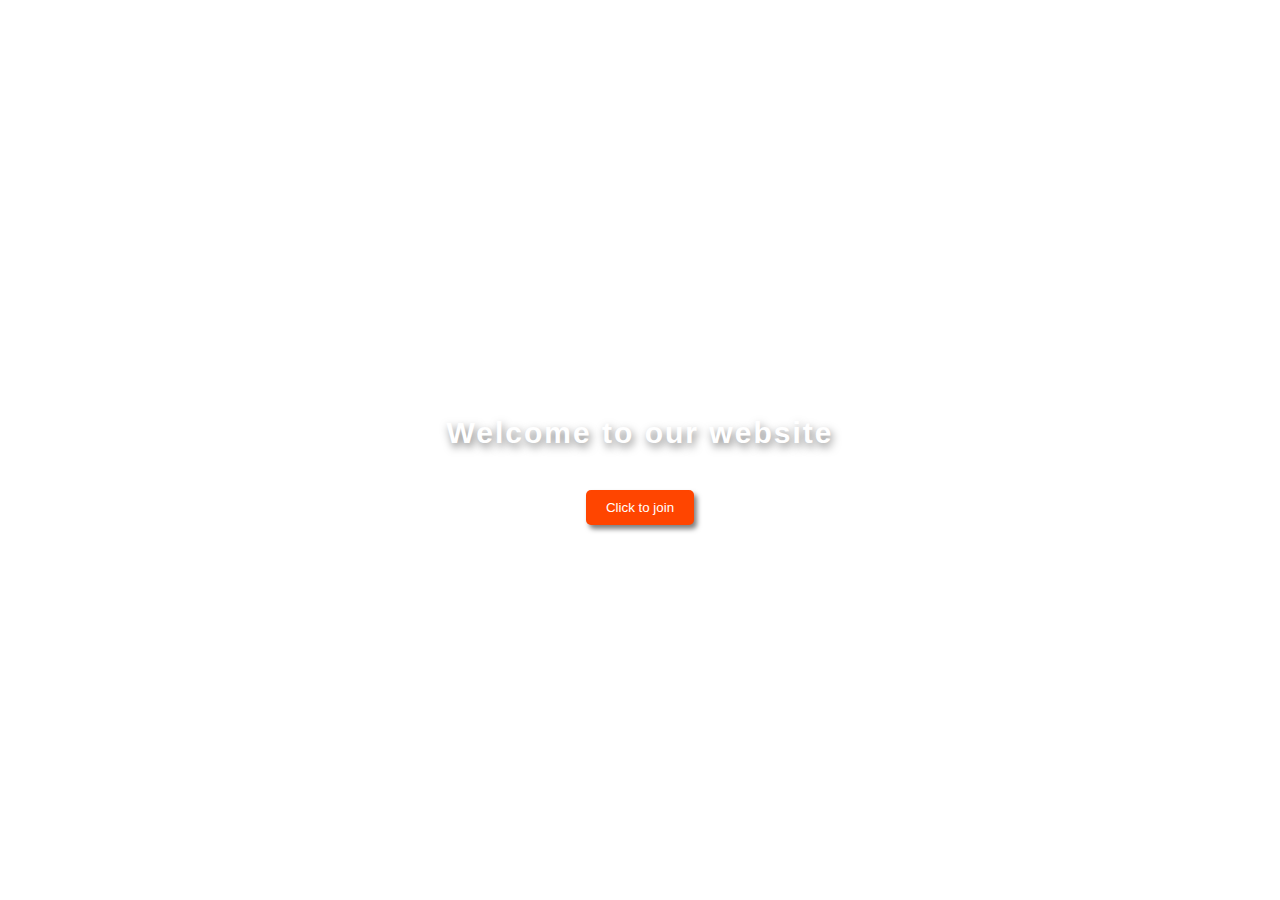
<file: Blurred Background popup/index.html>
<!DOCTYPE html>
<html lang="en">
<head>
    <meta charset="UTF-8">
    <meta http-equiv="X-UA-Compatible" content="IE=edge">
    <meta name="viewport" content="width=device-width, initial-scale=1.0">
    <title>Blurred Background Popup</title>
    <link rel="stylesheet" href="style.css">

    <link rel="stylesheet" href="https://cdnjs.cloudflare.com/ajax/libs/font-awesome/6.2.0/css/all.min.css"
     integrity="sha512-xh6O/CkQoPOWDdYTDqeRdPCVd1SpvCA9XXcUnZS2FmJNp1coAFzvtCN9BmamE+4aHK8yyUHUSCcJHgXloTyT2A==" crossorigin="anonymous" referrerpolicy="no-referrer" />
</head>
<body>
    <div class="container">
        <h1>Welcome to our website</h1>
        <button class="btn">Click to join</button>
    </div>
    <div class="popup-container active">
        <h4>20% OFF offer</h4>
        <label for="email">Your Email</label>
        <input class="input" type="email" name="email" placeholder="Enter your Email">
        <button class="popup-btn">Join</button>

        <div class="close-icon">
            <i class="fas fa-times fa-2x"></i>
        </div>
    </div>
    
</body>
<script src="script.js"></script>
</html>
</file>
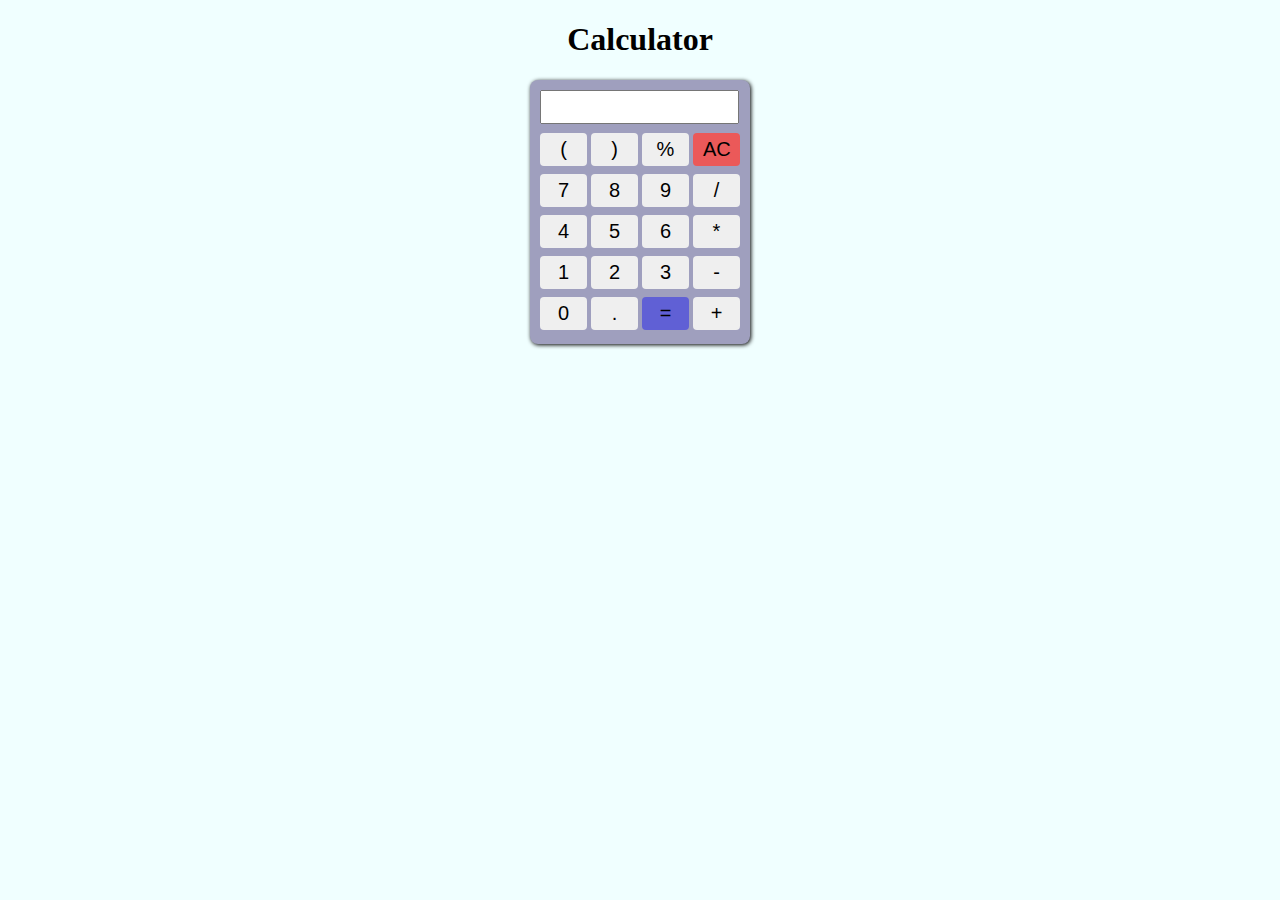
<file: Calculator/index.html>
<!DOCTYPE html>
<html lang="en">
<head>
    <meta charset="UTF-8">
    <meta http-equiv="X-UA-Compatible" content="IE=edge">
    <meta name="viewport" content="width=device-width, initial-scale=1.0">
    <link rel="stylesheet" href="style.css">
    <title>Calculator</title>
</head>
<body>
    <div class="mainContainer">
        <h1>Calculator</h1>
        <div class="innerContainer">
            <input class="input">
            <div class="row">
                <button class="btn">(</button>
                <button class="btn">)</button>
                <button class="btn">%</button>
                <button class="btn btnac">AC</button>
            </div>
            <div class="row">
                <button class="btn">7</button>
                <button class="btn">8</button>
                <button class="btn">9</button>
                <button class="btn">/</button>
            </div>
            <div class="row">
                <button class="btn">4</button>
                <button class="btn">5</button>
                <button class="btn">6</button>
                <button class="btn">*</button>
            </div>
            <div class="row">
                <button class="btn">1</button>
                <button class="btn">2</button>
                <button class="btn">3</button>
                <button class="btn">-</button>
            </div>
            <div class="row">
                <button class="btn">0</button>
                <button class="btn">.</button>
                <button class="btn btneq">=</button>
                <button class="btn">+</button>
            </div>

        </div>
    </div>
    <script src="script.js"></script>
</body>
</html>
</file>
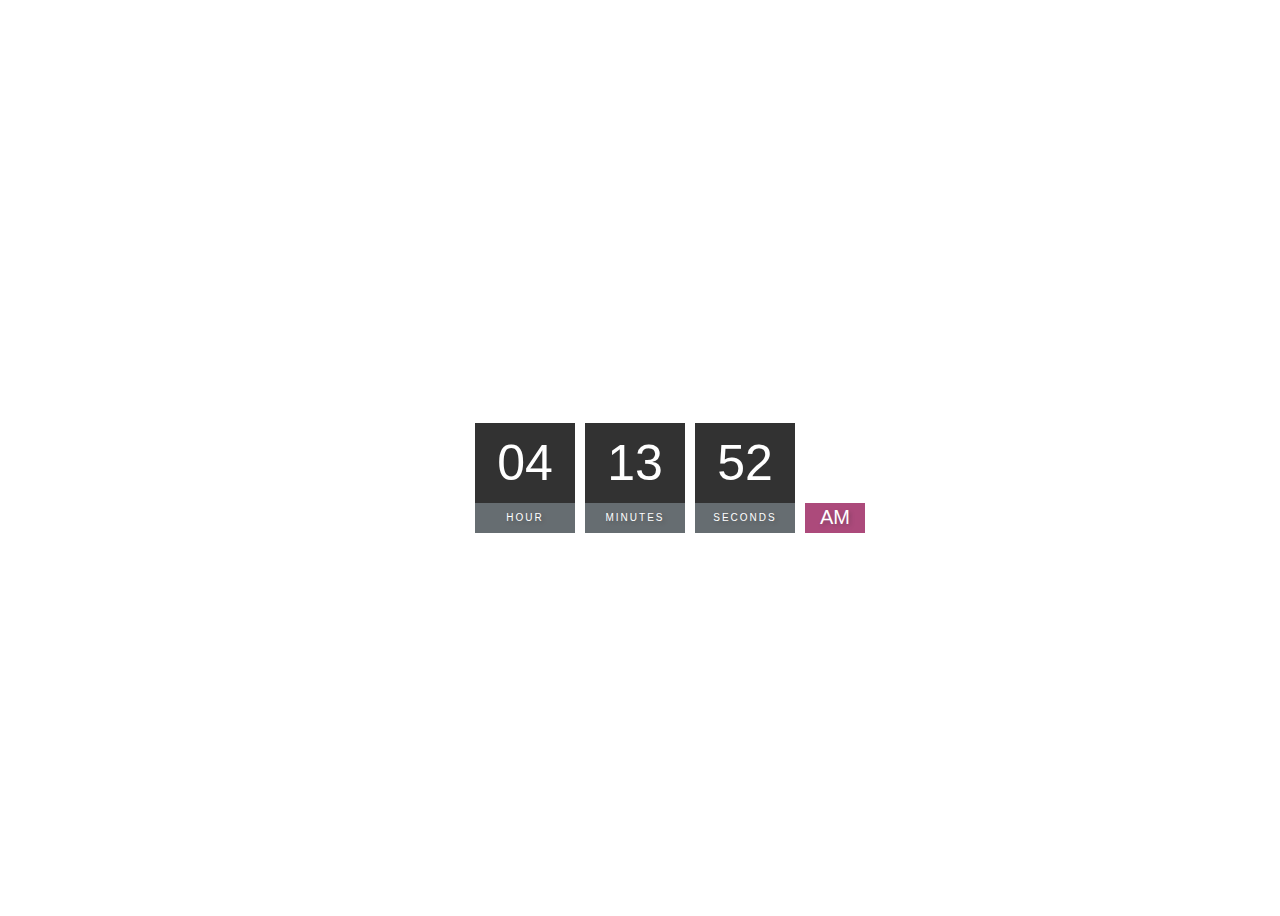
<file: Digital Clock/index.html>
<!DOCTYPE html>
<html lang="en">
<head>
    <meta charset="UTF-8">
    <meta http-equiv="X-UA-Compatible" content="IE=edge">
    <meta name="viewport" content="width=device-width, initial-scale=1.0">
    <title>Digital Clock</title>
    <link rel="stylesheet" href="style.css">
</head>
<body>
    <h2>Digital Clock</h2>
    <div class="clock">
        
       
            <div >
                <span id="hour">00</span>
                <span class="text">Hour</span>
            </div>
            <div >
                <span id="minutes">00</span>
                <span class="text">Minutes</span>
            </div>
            <div >
                <span id="seconds">00</span>
                <span class="text">Seconds</span>
            </div>
            <div >
                <span id="ampm">AM</span>
            </div>
        
       
    </div>
    <script src="script.js"></script>
</body>
</html>
</file>
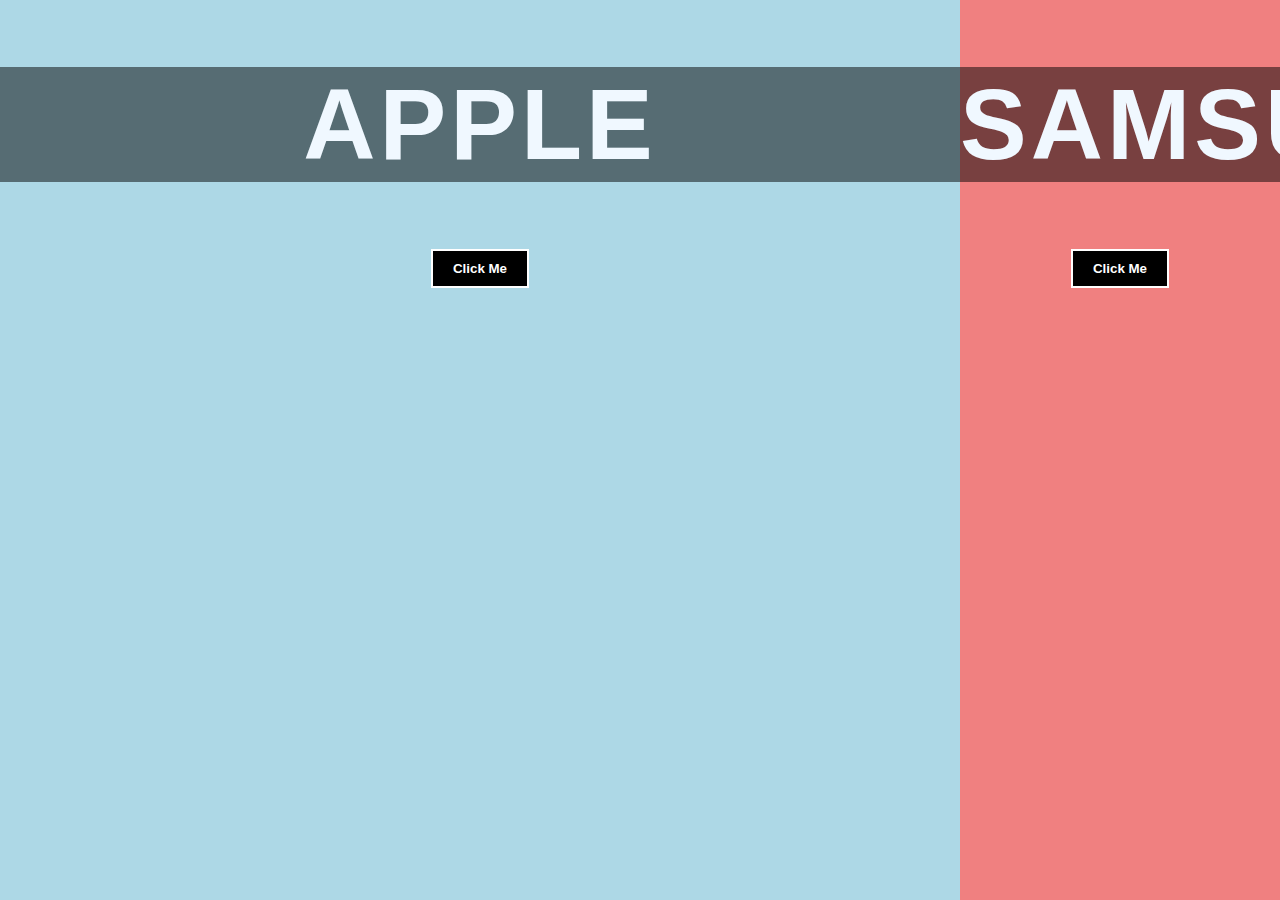
<file: Double Landing Page/index.html>
<!DOCTYPE html>
<html lang="en">
<head>
    <meta charset="UTF-8">
    <meta http-equiv="X-UA-Compatible" content="IE=edge">
    <meta name="viewport" content="width=device-width, initial-scale=1.0">
    <title>Double landed page</title>
    <link rel="stylesheet" href="style.css">
</head>
<body>
    <div class="container ">
        <div class="split left">
            <h1>APPLE</h1>
            <button class="btn">Click Me</button>

        </div>
        <div class="split right">
            <h1>SAMSUNG</h1>
            <button class="btn">Click Me</button>
        </div>
    </div>
    
</body>
<script src="script.js"></script>
</html>
</file>
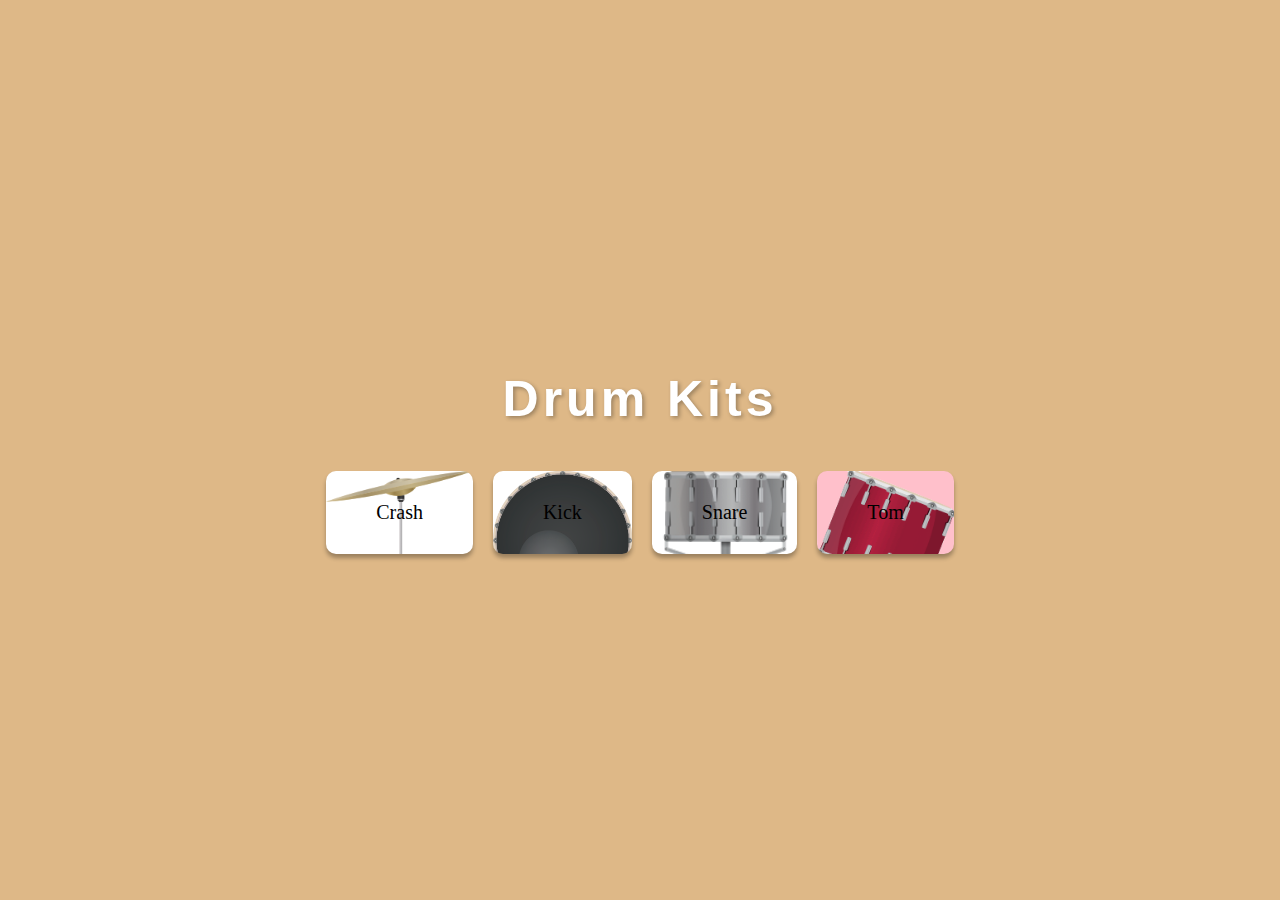
<file: Drum sticks/index.html>
<!DOCTYPE html>
<html lang="en">
<head>
    <meta charset="UTF-8">
    <meta http-equiv="X-UA-Compatible" content="IE=edge">
    <meta name="viewport" content="width=device-width, initial-scale=1.0">
    <title>Drum kits</title>
    <link rel="stylesheet" href="style.css">

    <link rel="stylesheet" href="https://cdnjs.cloudflare.com/ajax/libs/font-awesome/6.2.0/css/all.min.css" integrity="sha512-xh6O/CkQoPOWDdYTDqeRdPCVd1SpvCA9XXcUnZS2FmJNp1coAFzvtCN9BmamE+4aHK8yyUHUSCcJHgXloTyT2A==" crossorigin="anonymous" referrerpolicy="no-referrer" />

</head>
<body>
    <h1>Drum Kits<i class="fa-solid fa-drum"></i></h1>
    <div class="main">
        
    </div>    
</body>
<script src="script.js"></script>
</html>
</file>
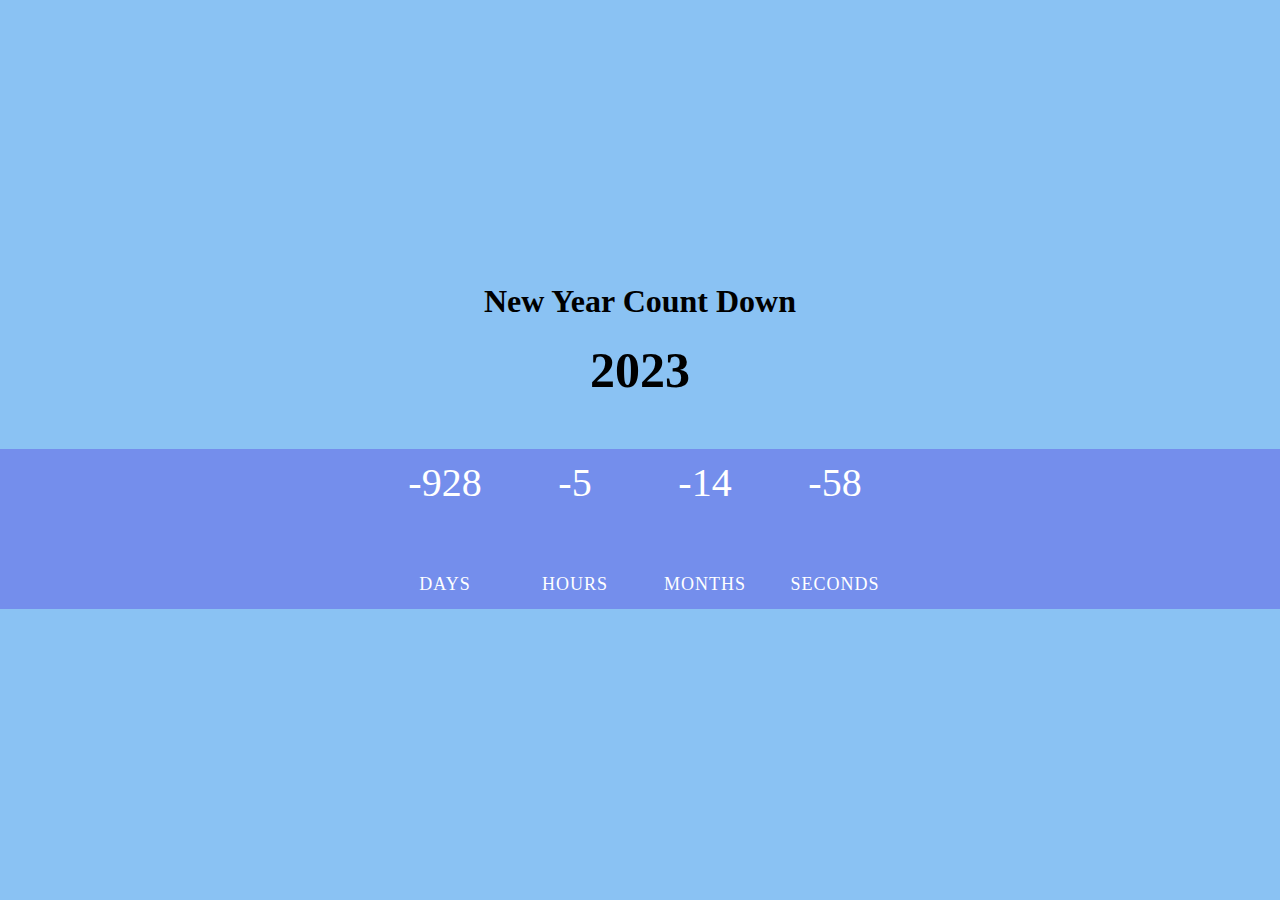
<file: New Year CountDown/index.html>
<!DOCTYPE html>
<html lang="en">
<head>
    <meta charset="UTF-8">
    <meta http-equiv="X-UA-Compatible" content="IE=edge">
    <meta name="viewport" content="width=device-width, initial-scale=1.0">
    <title>New Year Count Down</title>
    <link rel="stylesheet" href="style.css">
</head>
<body>
    
        <h1>New Year Count Down</h1>
        <span id="year">2023</span>
        <div class="countdown">
            <span id="days">00</span>
            <span id="hours">00</span>
            <span id="minutes">00</span>
            <span id="seconds">00</span>
        </div>
    
    
</body>
<script src="script.js"></script>
</html>
</file>
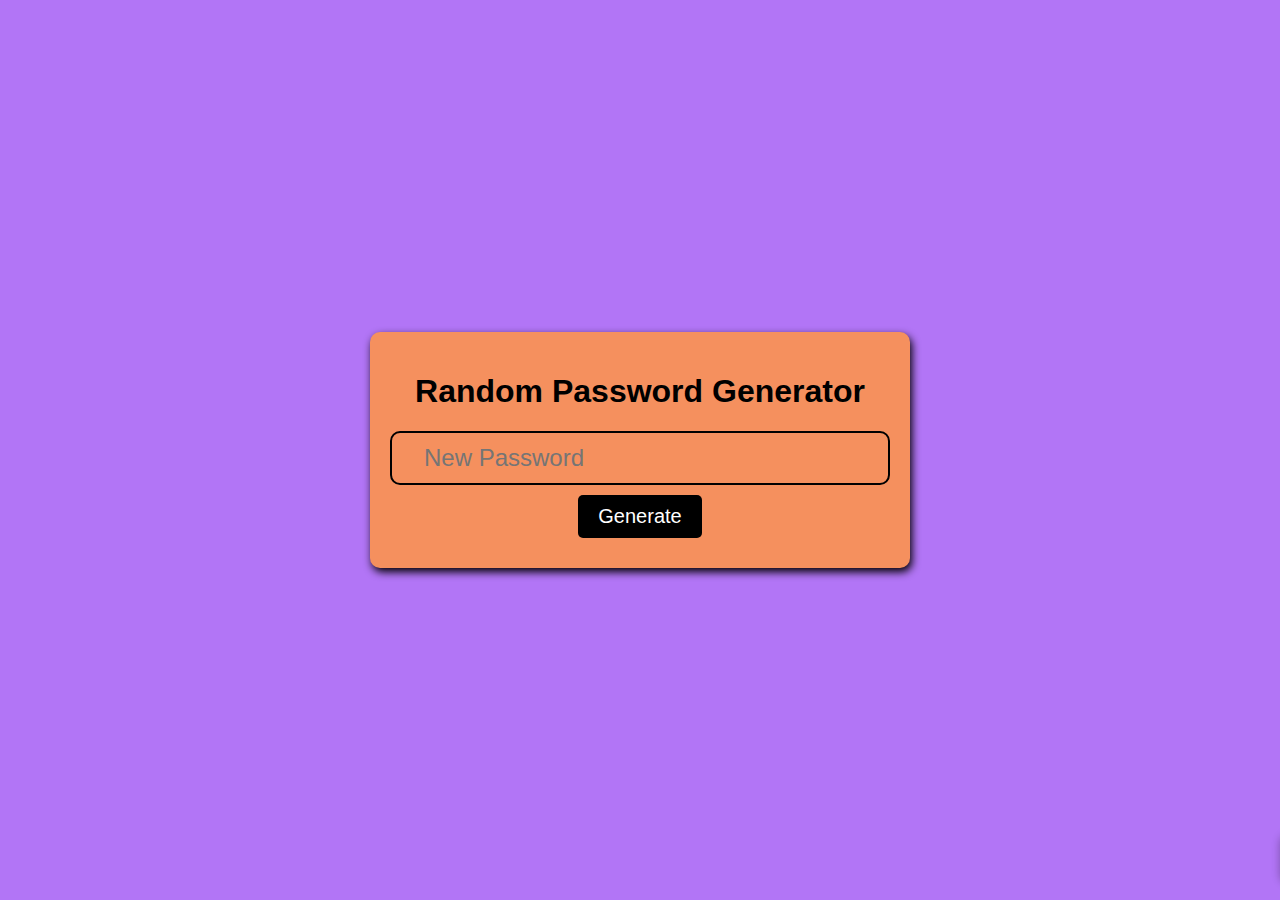
<file: Random Password Generator/index.html>
<!DOCTYPE html>
<html lang="en">
<head>
    <meta charset="UTF-8">
    <meta http-equiv="X-UA-Compatible" content="IE=edge">
    <meta name="viewport" content="width=device-width, initial-scale=1.0">
    <title>Random Password Generator</title>

    <link rel="stylesheet" href="style.css">
    <link rel="stylesheet" href="https://cdnjs.cloudflare.com/ajax/libs/font-awesome/6.2.1/css/all.min.css"
     integrity="sha512-MV7K8+y+gLIBoVD59lQIYicR65iaqukzvf/nwasF0nqhPay5w/9lJmVM2hMDcnK1OnMGCdVK+iQrJ7lzPJQd1w==" crossorigin="anonymous"
     referrerpolicy="no-referrer" />
</head>
<body>
    
    <div class="main">
        <h1>Random Password Generator</h1>
        <div class="password">
            <input class="input" type="text" readonly placeholder="New Password">
            <i class="fa-regular fa-copy fa-2x icon" ></i>
        </div>
        
        <button type="button" id="btn">Generate</button>
    </div>
    <div class="alert-container active">
        Password Copied
    </div>
    

    
</body>
<script src="script.js"></script>
</html>
</file>
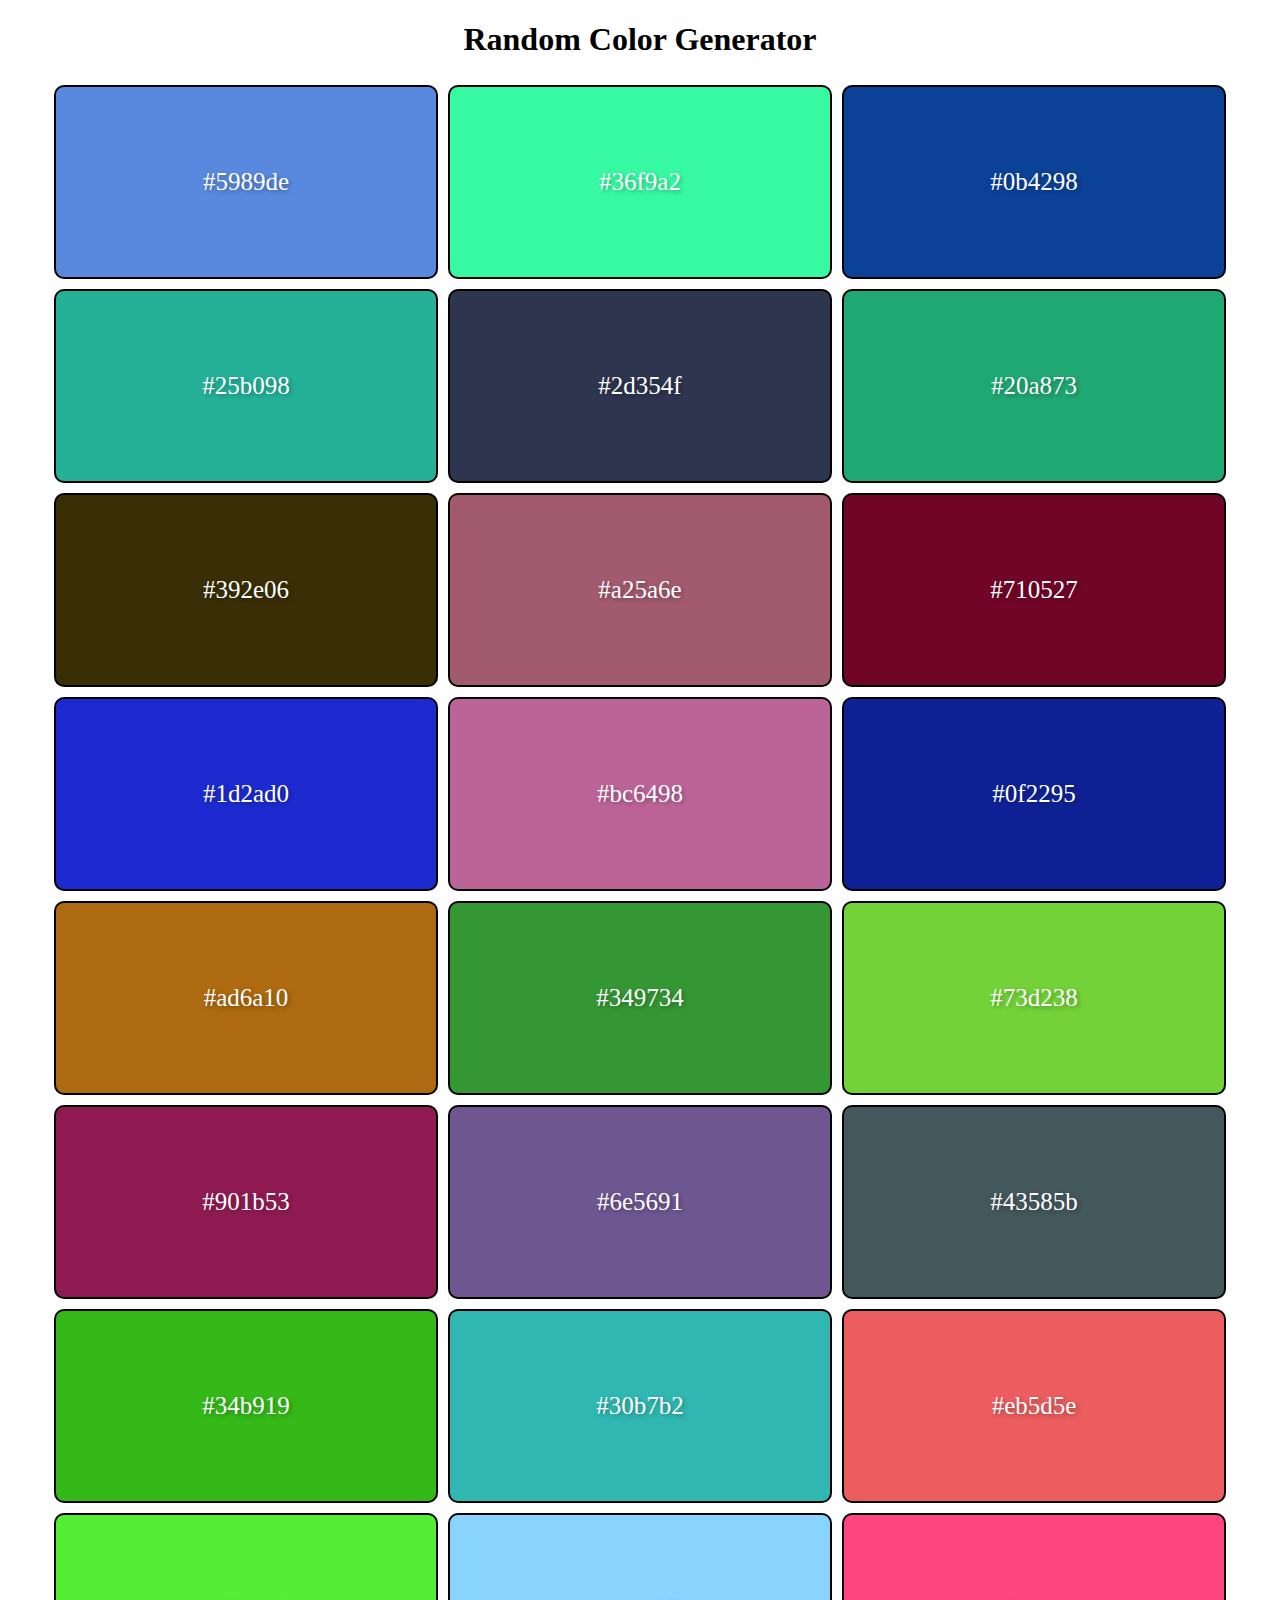
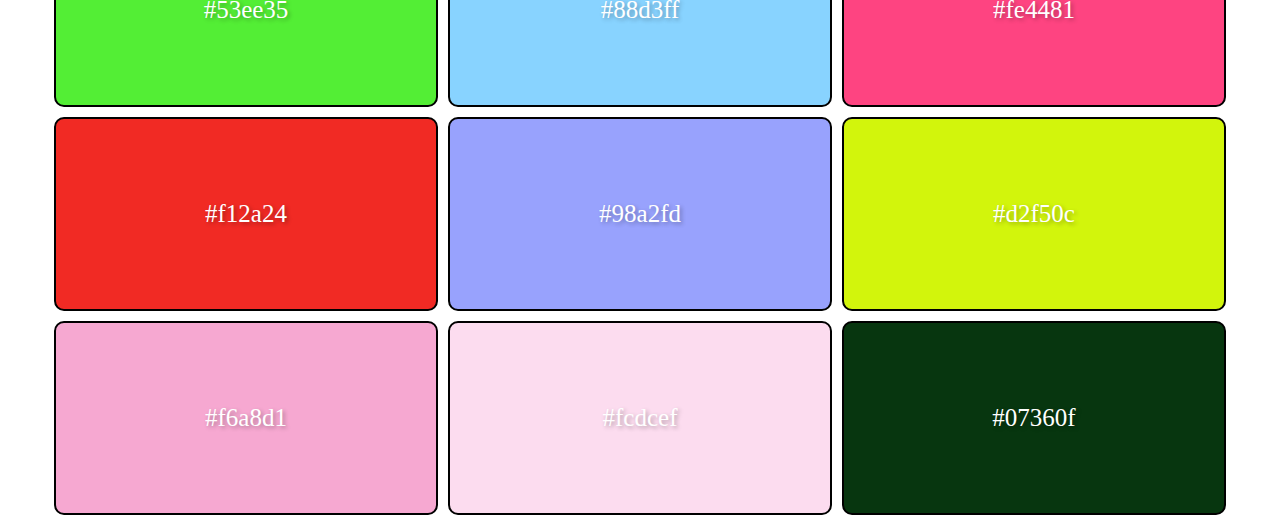
<file: Random-color-generator/index.html>
<!DOCTYPE html>
<html lang="en">
<head>
    <meta charset="UTF-8">
    <meta http-equiv="X-UA-Compatible" content="IE=edge">
    <meta name="viewport" content="width=device-width, initial-scale=1.0">
    <title>Random Color Generator</title>
    <link rel="stylesheet" href="style.css">
</head>
<body>
    <h1>Random Color Generator</h1>

    <!-- Before creating a class in class in for loop -->
    <!-- <div class="container">
        <div class="color-container">#17bf8a</div>
        <div class="color-container">#111111</div>
        <div class="color-container">#111111</div>
        <div class="color-container">#111111</div>
        <div class="color-container">#111111</div>
        <div class="color-container">#111111</div>
    </div> -->
    
    <!-- After creating a class in script.js -->
    <div class="container"></div>
</body>
<script src="script.js"></script>
</html>
</file>
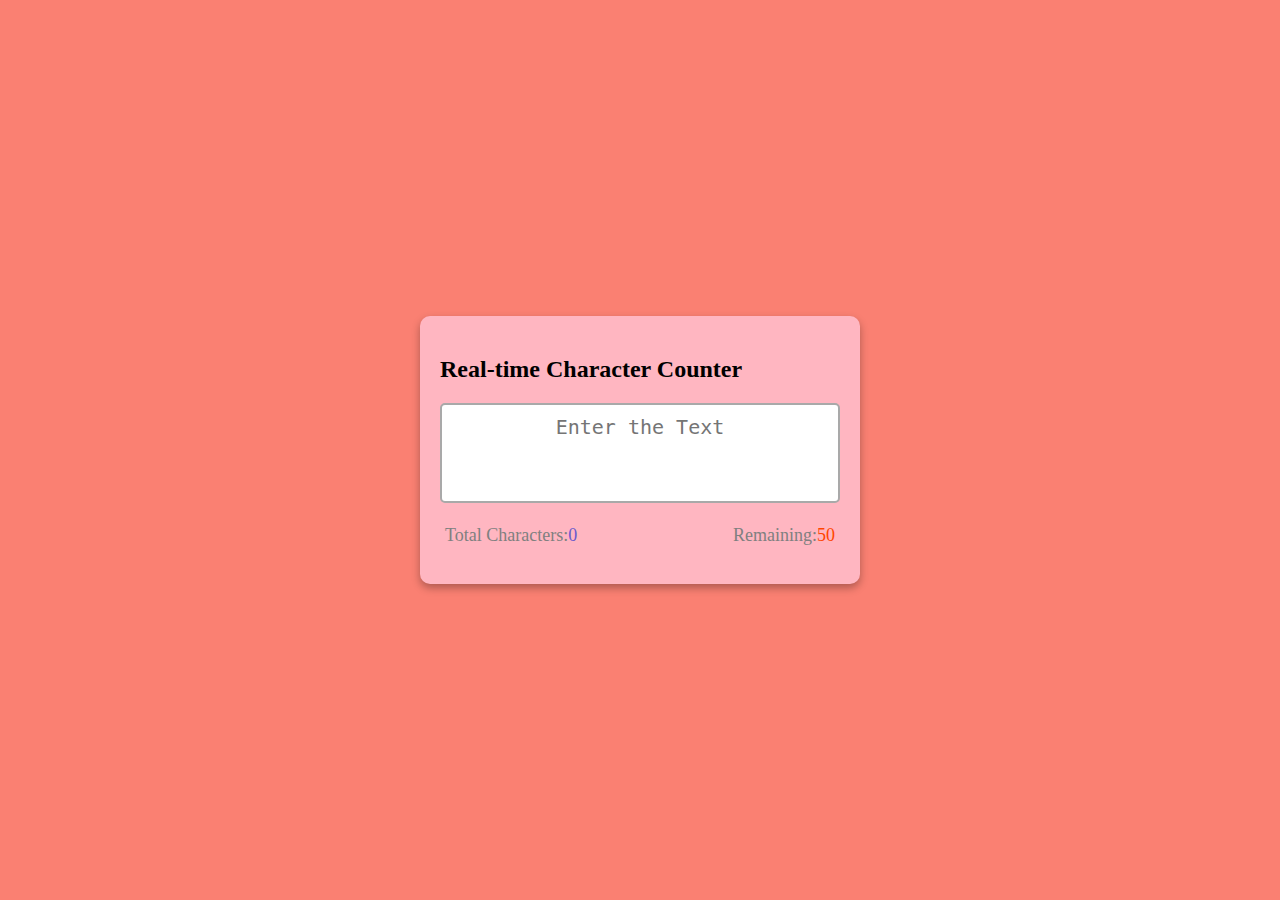
<file: real-time-character-counter/index.html>
<!DOCTYPE html>
<html lang="en">
<head>
    <meta charset="UTF-8">
    <meta http-equiv="X-UA-Compatible" content="IE=edge">
    <meta name="viewport" content="width=device-width, initial-scale=1.0">
    <title>Real-time-character-counter</title>
    <link rel="stylesheet" href="style.css">
</head>
<body>
    <div class="container">
        <h2>Real-time Character Counter</h2>
        <textarea id="textarea"
        class="textarea"
         placeholder="Enter the Text" maxlength="50"></textarea>
        <div class="counter-container">
                <p>Total Characters:<span id="total-counter">4</span></p>
           
                <p>Remaining:<span id="remaining-counter">0</span></p>

        </div>
    </div>
    <script src="script.js"></script>
</body>
</html>
</file>
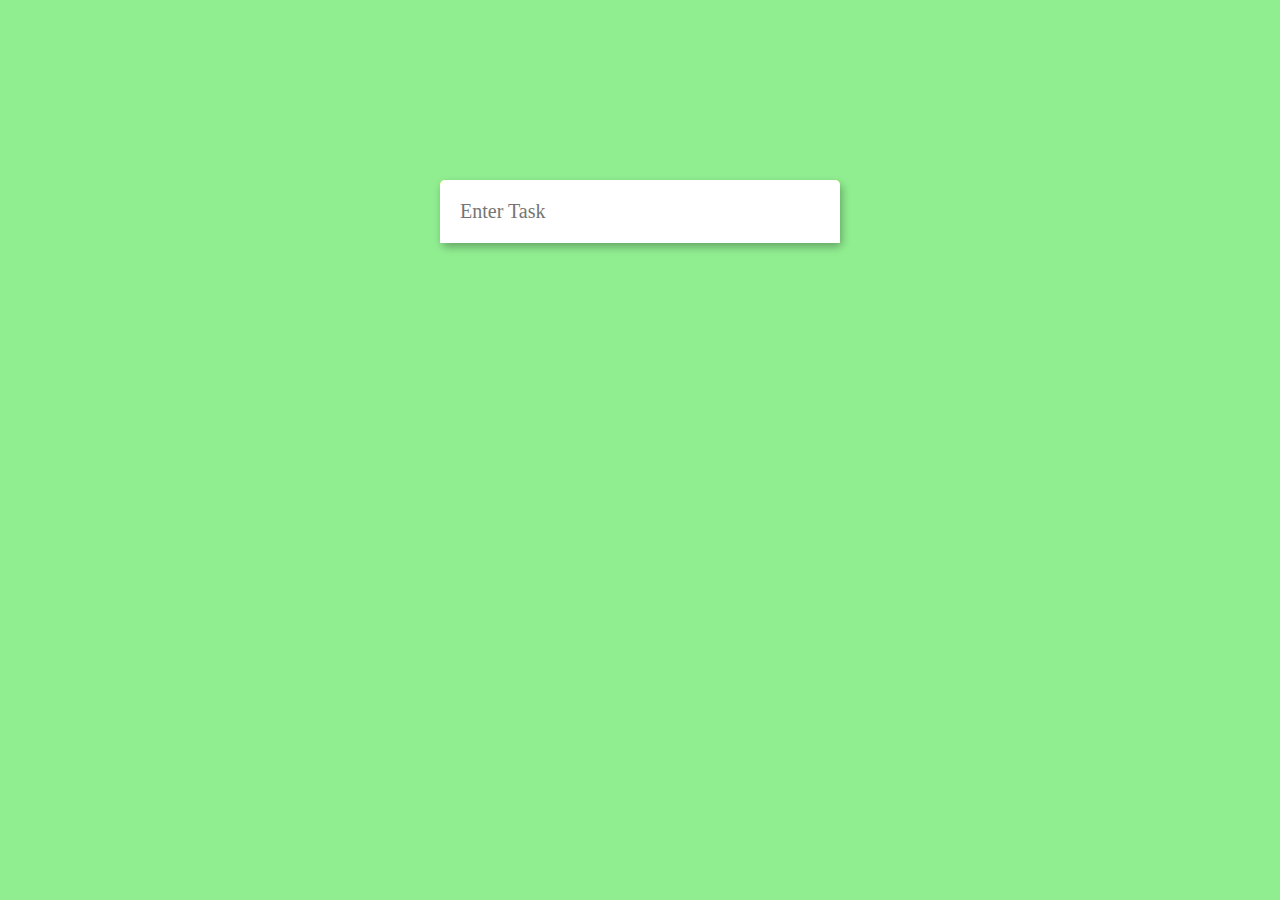
<file: To Do List/index.html>
<!DOCTYPE html>
<html lang="en">
<head>
    
    <meta charset="UTF-8">
    <meta http-equiv="X-UA-Compatible" content="IE=edge">
    <meta name="viewport" content="width=device-width, initial-scale=1.0">
    <title>To Do List </title>
    <link rel="stylesheet" href="style.css">
    <link rel="stylesheet" href="https://cdnjs.cloudflare.com/ajax/libs/font-awesome/6.2.1/css/all.min.css" integrity="sha512-MV7K8+y+gLIBoVD59lQIYicR65iaqukzvf/nwasF0nqhPay5w/9lJmVM2hMDcnK1OnMGCdVK+iQrJ7lzPJQd1w==" crossorigin="anonymous" referrerpolicy="no-referrer" />
</head>
<body>
    <form class="container">
        <input class="input" type="text" placeholder="Enter Task">
        <ul class="tasks">
            <!-- <li class="checked">
                Drink Beer
                <i class="fa-solid fa-square-check"></i>
                <i class="fa-solid fa-trash"></i>
            </li>
            <li>
                Drive the Dumper
                <i class="fa-solid fa-square-check"></i>
                <i class="fa-solid fa-trash"></i>
            </li> -->
        </ul>
    </form>
    
    
</body>
<script src="script.js"></script>
</html>
</file>
<file: Blurred Background popup/style.css>
body{
    margin: 0;
}
.container{
    background-image: url("https://images.unsplash.com/photo-1560762484-813fc97650a0?ixlib=rb-4.0.3&ixid=MnwxMjA3fDB8MHxwaG90by1wYWdlfHx8fGVufDB8fHx8&auto=format&fit=crop&w=774&q=80");
    
    height: 100vh;
    background-size: cover;
    display: flex;
    flex-direction: column;
    justify-content: center;
    align-items: center;
    transition: filter 0.7s;
}
h1{
    font-family:sans-serif ;
    color: white;
    font-weight: 300px;
    letter-spacing: 2px;
    text-shadow: 2px 4px 8px rgba(0,0,0,0.5);
    font-size: 30px;
    padding: 20px 30px;
}
.btn{
    background-color: orangered;
    color: white;
    border: none;
    border-radius: 5px;
    padding: 10px 20px;
    cursor: pointer;
    box-shadow: 3px 4px 5px rgba(0,0,0,0.5);
}
.btn:hover{
    filter: brightness(0.8);
}

.active.container{
    filter: blur(5px) brightness(0.7);
}
.popup-container{
    position: fixed;
    left: 50%;
    top: 30%;
    transform: translateX(-50%);
    background-image:url("https://images.unsplash.com/photo-1511467687858-23d96c32e4ae?ixlib=rb-4.0.3&ixid=MnwxMjA3fDB8MHxzZWFyY2h8OHx8a2V5Ym9hcmR8ZW58MHx8MHx8&auto=format&fit=crop&w=600&q=60");
    background-size: cover;
    width: 400px;
    height: 200px;
    display: flex;
    flex-direction: column;
    padding: 20px;
    /* justify-content: center;
    align-items: center; */
    border-radius: 10px;
    box-shadow: 0 4px 8px rgba(0,0,0,0.5);
    opacity: 1;
    transition: 0.7s;
}
h4{
    font-size: 30px;
    margin: 10px 0;
    font-family: sans-serif;
    color: blueviolet;
}

label{
    font-family: sans-serif;
    color: blueviolet;
}

.popup-btn{
    background-color: orangered;
    padding: 10px;
    font-size: 20px;
    cursor: pointer;
}

.input{
    border: 2px solid;
    padding: 10px;
    margin: 10px 0;
    font-size: 20px;
    text-align: center;
}
.input::placeholder{
    color: lightgrey;
}


.close-icon{
    position: absolute;
    right: 20px;
    cursor: pointer;
}
.close-icon:hover{
    color: red;
}
.active.popup-container{
    visibility: hidden;
    opacity: 0;
    top: 10%;
}
</file>
<file: Calculator/style.css>
body{
    margin: 0;
    padding: 0;
}
.mainContainer{
    height: 100vh;
    width: 100vw;
    background-color: azure;
    display: flex;
    /* justify-content: center; */
    align-items: center;
    flex-direction: column;
}
h1{
    text-align: center;
}
.innerContainer{
    background: rgb(159, 159, 190);
    /* max-width: 250px;
    height: 200px; */
    /* margin: auto; */
    padding: 10px;
    border-radius: 8px;
    box-shadow: 1px 1px 4px;
    display: flex;
    flex-direction: column;
}
.input{
    height: 20px;
    text-align: right;
    margin-bottom: 5px;
    font-size: 20px;
    padding: 5px;
    max-width: 185px;
    
}
.input:focus{
    outline: none;
}
.row{
    margin: 4px 0;
}
.btn{
    margin: auto;
    padding:5px 10px;
    width: 47px;
    border: none;
    border-radius: 4px;
    font-size: 20px;
}
.btn:hover{
    opacity: 0.9;
    cursor: pointer;
}
.btneq{
    background-color: rgb(96, 96, 213);
}
.btnac{
    background-color: rgb(235, 89, 89);
}
</file>
<file: Digital Clock/style.css>
body{
    font-family: sans-serif;
    display: flex;
    flex-direction: column;
    align-items: center;
    justify-content: center;
    height: 100vh;
    background: url("https://images.pexels.com/photos/531321/pexels-photo-531321.jpeg?auto=compress&cs=tinysrgb&w=1260&h=750&dpr=2");
    background-size: cover;
}
h2{
    text-transform: uppercase;
    letter-spacing: 4px;
    font-size: 14px;
    color: #fff;
}
.clock{
    display: flex;
}
.clock div{
    margin: 5px;
    position: relative;
}
.clock span{
    width: 100px;
    height: 80px;
    background: rgb(0, 0, 0);
    opacity: 0.8;
    color: #fff;
    display: flex;
    align-items: center;
    justify-content: center;
    font-size: 50px;
    text-shadow: 2px 2px 4px rgba(0,0,0,0.3);
}
.clock .text{
    height: 30px;
    font-size: 10px;
    text-transform: uppercase;
    letter-spacing: 2px;
    background: rgb(65, 73, 78);
    opacity: 0.8;
}
.clock #ampm{
    bottom: 0;
    position: absolute;
    width: 60px;
    height: 30px;
    font-size: 20px;
    background: rgb(152, 29, 91);
}
</file>
<file: Double Landing Page/style.css>
body{
    margin: 0;
    display: flex;
    justify-content: center;
    height: 100vh;
    align-items: center;
    text-align: center;
    font-family: Impact, Haettenschweiler, 'Arial Narrow Bold', sans-serif;
}
.container{
    display: flex;
    
    align-items: center;
}
.split{
    width: 50%;
    height: 100%;
    overflow: hidden;
    transition: 1s ease-in-out;
}
h1{
    font-size: 100px;
    backdrop-filter: brightness(0.5);
    color: aliceblue;
    letter-spacing: 4px;
}
.left{
    background-color: lightblue;
    position: absolute;
    left: 0;
    background-image: url("https://d2d22nphq0yz8t.cloudfront.net/88e6cc4b-eaa1-4053-af65-563d88ba8b26/https://media.croma.com/image/upload/v1662703724/Croma%20Assets/Communication/Mobiles/Images/261934_qgssvy.png/mxw_2048,s_webp,f_auto");
    background-size: cover;
}
.right{
    background-color: lightcoral;
    background-image: url("https://d2d22nphq0yz8t.cloudfront.net/88e6cc4b-eaa1-4053-af65-563d88ba8b26/https://media.croma.com/image/upload/v1666992568/Croma%20Assets/Communication/Mobiles/Images/233767_nndowr.png/mxw_2048,s_webp,f_auto");
    background-size: cover;
    position: absolute;
    right: 0;
}
.btn{
    background-color: black;
    color: white;
    padding: 10px 20px;
    border: 2px solid;
    font-weight: 600;
}
.btn:hover{
    background-color: white;
    color: black;
}

.active-left .left{
    width: 75%;
}
.active-left .right{
    width: 25%;
}
.active-right .left{
    width: 25%;
}
.active-right .right{
    width: 75%;
}
</file>
<file: Drum sticks/style.css>
body{
    margin: 0;
    display: flex;
    flex-direction: column;
    height: 100vh;
    justify-content: center;
    align-items: center;
    background-color:burlywood;
}
h1{
    font-size: 50px;
    font-family: Impact, Haettenschweiler, 'Arial Narrow Bold', sans-serif;
    letter-spacing: 4px;
    color: white;
    text-shadow: 2px 2px 4px rgba(0,0, 0, 0.3);
    white-space: nowrap;
}
.main{
    text-align: center;

    /* display: flex;
    width: 100%;
    align-items: center;
    justify-content: center; */
    
}
.btn{
    background-color: pink;
    border: none;
    padding: 30px 50px;
    margin: 10px;
    border-radius: 10px;
    box-shadow: 0 4px 4px rgba(0,0, 0, 0.3);
    font-size: 20px;
    font-family: cursive;
    background-image: url("Images/crash.png");
    background-size: cover;
    cursor: pointer;
    text-transform: capitalize;
}
.btn:hover{
    filter: brightness(0.9);
}
.btn:active{
    background-size: 105%;
}
</file>
<file: New Year CountDown/style.css>
body{
    margin: 0;
    display: flex;
    flex-direction: column;
    justify-content: center;
    height: 100vh;
    align-items:center ;
    background-color: rgb(138, 194, 243);
    font-family: cursive;
    overflow: hidden;
}
#year{
    margin-bottom: 20px;
    font-size: 50px;
    font-weight: bold;
}
.main-container{
    background-color: rgba(96, 96, 231, 0.531);
    padding: 20px;
    border-radius: 10px;
    
}
.countdown{
    background-color: rgba(96, 96, 231, 0.531) ;
    width: 100%;
    height: 120px;
    padding: 20px;
    margin:30px;
    color: white;
    text-align: center;
    border-radius: 10px;
    display: flex;
    justify-content: center;
}
.countdown span{
    margin: 0 15px;
    text-align: center;
    font-size: 2.5em;
    font-weight: 500;
    margin-top: -10px;
    position:relative;
    width: 100px;
    
}

.countdown span::before{
    content: "";
    position: absolute;
    bottom: -20px;
    left: 0;
    font-size: 0.45em;
    text-transform: uppercase;
    letter-spacing: 1px;
    font-weight: 500;
    width: 100%;
    height: 35px;

}
.countdown #days::before{
    content: "Days";
}
.countdown #hours::before{
    content: "Hours";
}
.countdown #minutes::before{
    content: "Months";
}
.countdown #seconds::before{
    content: "Seconds";
}
</file>
<file: Random Password Generator/style.css>
body{
    margin: 0;
    display: flex;
    justify-content: center;
    height: 100vh;
    align-items: center;
    text-align: center;
    background-color: #b275f6;
}
.main{
 background-color: #f5905e;
 width: 500px;
 padding: 20px;
 font-family: 'Lucida Sans', 'Lucida Sans Regular', 'Lucida Grande', 'Lucida Sans Unicode', Geneva, Verdana, sans-serif;
 
 border-radius: 10px;
 box-shadow: 2px 4px 8px;
 margin: 10px;
}

.password{
    border: 2px solid black;
    padding: 10px;
    border-radius: 10px;
    display: flex;
    justify-content: space-between;
    align-items: center;

}
.input{
    border: none;
    background-color: transparent;
    outline: none;
    font-size: 24px;
    letter-spacing: 4px;
}
.input::placeholder{
    letter-spacing: 0px;
    padding-left: 20px;
}
.icon{
    cursor: pointer;
    opacity: 0.4;
}
.icon:hover{
    opacity: 0.9;
}
#btn{
    background-color:black;
    color: white;
    border: none;
    padding: 10px 20px;
    margin: 10px 0;
    font-size: 20px;
    cursor: pointer;
    border-radius: 5px;
}
#btn:hover{
    background-color: darkgreen;
}
#btn:active{
    transform: scale(0.95);
}
.alert-container{
    position: fixed;
    width: 300px;
    height: 50px;
    background-color: lightcyan;
    right: 20px;
    bottom: 20px;
    border-radius: 10px;
    box-shadow: 0 4px 8px rgba(0,0,0,0.3);
    display: flex;
    justify-content: center;
    align-items: center;
    font-size: 20px;
    transition: 0.4s;
}

.alert-container.active{
    right: -300px;
}
</file>
<file: Random-color-generator/style.css>
body{
    margin: 0;
    font-family: cursive;
}
h1{
    text-align: center;
}
.container{
    display: flex;
    justify-content: center;
    flex-wrap: wrap;
    
}
.color-container{
    height: 150px;
    width: 300px;
    padding: 20px 40px;
    background-color: blueviolet;
    color: white;
    margin: 5px;
    border: 2px solid rgb(0, 0, 0);
    display: flex;
    justify-content: center;
    align-items: center;
    font-size: 25px;
    text-shadow: 2px 2px 4px rgba(0,0,0,0.3);
    border-radius: 10px;
}
</file>
<file: real-time-character-counter/style.css>
body{
    margin: 0;
    display: flex;
    justify-content: center;
    align-items: center;
    height: 100vh;
    background-color: salmon;
}
.container{
    background-color: lightpink;
    font-family: cursive;
    width: 400px;
    padding: 20px;
    margin: 5px;
    border-radius: 10px;
    box-shadow: 0 4px 8px rgba(0,0,0,0.3);
}

.textarea{
    resize: none;
    width: 100%;
    height: 100px;
    text-align: center;
    padding: 10px;
    font-size: 20px;
    box-sizing: border-box;
    border: solid 2px darkgray;
    border-radius: 5px;
}

.counter-container{
    display: flex;
    justify-content: space-between;
    padding: 0 5px;
}
.counter-container p{
    font-size: 18px;
    color: gray;

} 
#total-counter{
    color: slateblue;
}
#remaining-counter{
    color: orangered;
}
</file>
<file: To Do List/style.css>
body{
    margin: 0;
    display: flex;
    justify-content: center;
    background-color: lightgreen;
    font-family: cursive;
}
.container{
    position: absolute;
    top: 20%;
    background-color: yellow;
    width: 400px;
    border-radius: 5px;
    box-shadow: 2px 4px 8px rgba(0,0,0,0.3);   
    
}
.input{
    width: 100%;
    box-sizing: border-box;
    border-radius: 5px 5px 0 0;
    padding: 20px;
    border: none;
    font-size: 20px;
    font-family: cursive;
}
.tasks{
    list-style-type: none;
    padding: 0;
    margin: 0;
}
.tasks li{
    padding: 20px;
    border-top: dotted;
    border-color: gray;
    display: flex;
        
}
.fa-trash{
    position: absolute;
    right: 10px;
    color:red;
    cursor: pointer;
}



.fa-square-check{
    position: absolute;
    right: 40px;
    color: green;
    cursor: pointer;
    
    /* top: 50%;
    transform: translateY(-50%); */

}
.checked{
    color: darkgray;
    text-decoration: line-through;
}
.checked .fa-square-check{
    color: darkgray;
}
</file>
